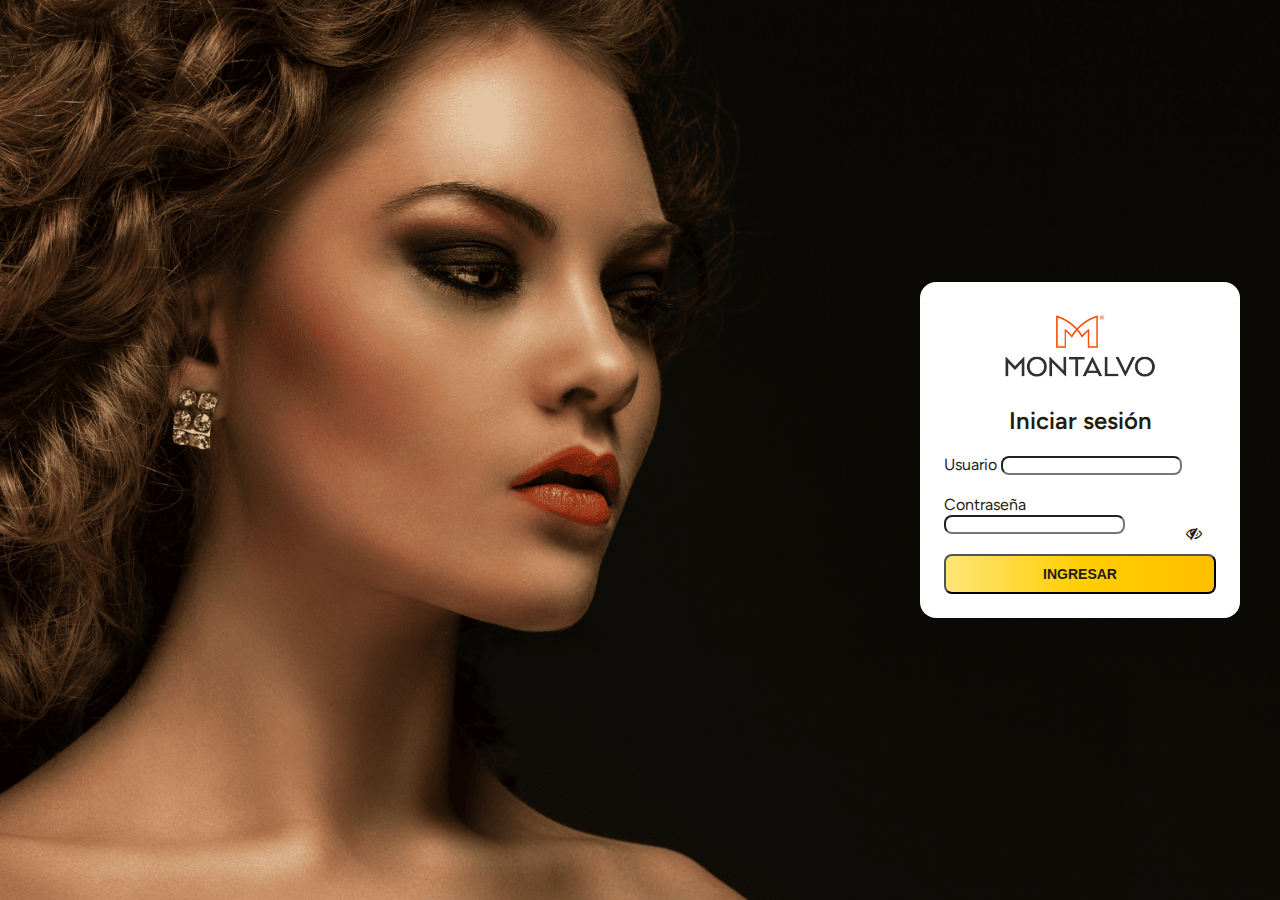
<file: index.html>
<!DOCTYPE html>
<html lang="es">

<head>
    <meta charset="UTF-8">
    <meta name="viewport" content="width=device-width, initial-scale=1.0">
    <title>Inicio</title>
    <link rel="icon" href="img/icons/favicon.png" type="image/x-icon" />
    <link href="https://cdn.jsdelivr.net/npm/bootstrap@5.1.3/dist/css/bootstrap.min.css" rel="stylesheet"
        integrity="sha384-1BmE4kWBq78iYhFldvKuhfTAU6auU8tT94WrHftjDbrCEXSU1oBoqyl2QvZ6jIW3" crossorigin="anonymous">
    <link rel="preconnect" href="https://fonts.googleapis.com">
    <link rel="preconnect" href="https://fonts.gstatic.com" crossorigin>
    <link href="https://fonts.googleapis.com/css2?family=Figtree:ital,wght@0,300..900;1,300..900&display=swap"
        rel="stylesheet">
    <link rel="stylesheet"
        href="https://fonts.googleapis.com/css2?family=Material+Symbols+Outlined:opsz,wght,FILL,GRAD@20..48,100..700,0..1,-50..200" />
    <link rel="stylesheet" href="https://cdnjs.cloudflare.com/ajax/libs/font-awesome/4.7.0/css/font-awesome.min.css">
    <!-- Styles -->
    <link rel="stylesheet" href="css/admin.css">
    <link rel="stylesheet" href="css/login.css">
</head>

<body>
    <main class="main-login bg-login">
        <div class="container-login">
            <div class="card-login">
                <div class="container-logo-login">
                    <img src="img/logos/logo.png" alt="">
                </div>

                <h1>Iniciar sesión</h1>

                <form class="form-login">
                    <div class="mb-form form-group">
                        <label for="loginUserName" class="form-label">Usuario</label>
                        <input type="text" class="form-control" id="loginUserName">
                        <div class="text-help">Ingrese un usuario válido</div>
                    </div>
                    <div class="mb-form form-group">
                        <label for="loginPassword" class="form-label">Contraseña</label>
                        <div class="wrap-input-password">
                            <input type="password" class="form-control" id="loginPassword">
                            <i class="toggle-password fa fa-fw fa-eye-slash"></i>
                        </div>
                        <div class="text-help">Contraseña incorrecta</div>
                    </div>

                    <button class="btn primary-btn">
                        Ingresar
                    </button>
                </form>
            </div>
        </div>
    </main>

    <!-- Js -->
     <script src="js/bootstrap/jquery.3.2.1.min.js"></script>
     <script src="https://cdn.jsdelivr.net/npm/bootstrap@5.1.3/dist/js/bootstrap.bundle.min.js"
        integrity="sha384-ka7Sk0Gln4gmtz2MlQnikT1wXgYsOg+OMhuP+IlRH9sENBO0LRn5q+8nbTov4+1p"
        crossorigin="anonymous"></script>
     <script src="js/adminmontalvo.js"></script>
</body>

</html>
</file>
<file: css/admin.css>
/* UI KIT */
:root {
    --white: #FFFFFF;
    --gray1: #FAFAFA;
    --gray2: #F2F2F2;
    --gray3: #E6E6E6;
    --gray4: #B3B3B3;
    --gray5: #808080;
    --gray6: #404040;
    --gray7: #241D0F;
    --primary1: #FFFFF5;
    --primary2: #FFF9DE;
    --primary3: #FFF1B4;
    --primary4: #FFE578;
    --primary5: #FFCE00;
    --primary6: #FFBF00;
    --primary7: #CFA40A;
    --blue1: #EFF5FF;
    --blue2: #E0ECFF;
    --blue3: #BAD5FF;
    --blue4: #6DA7FF;
    --blue5: #0D6EFF;
    --blue6: #0C408D;
    --green1: #EBF6F3;
    --green2: #C5EAE0;
    --green3: #9BDAC9;
    --green4: #60C6AA;
    --green5: #00966D;
    --green6: #016147;
    --red1: #FDF4F4;
    --red2: #F9E6E6;
    --red3: #F9C4C5;
    --red4: #F59799;
    --red5: #F64B4F;
    --red6: #AB2328;
}

html {
    font-size: 16px;
    scroll-behavior: smooth;
}

* {
    padding: 0;
    margin: 0;
    box-sizing: border-box;
}

body {
    font-family: "Figtree", sans-serif;
    font-optical-sizing: auto;
    color: var(--gray7);
    font-weight: 400;
}

/* Buttons */
.btn {
    font-size: .875rem;
    text-transform: uppercase;
    font-weight: 600;
    line-height: 1.5rem;
    vertical-align: middle;
    padding: 6px 16px;
    display: inline-flex;
    align-items: center;
    justify-content: center;
    gap: .5rem;
    border-radius: .5rem;
    -webkit-border-radius: .5rem;
    -moz-border-radius: .5rem;
    -ms-border-radius: .5rem;
    -o-border-radius: .5rem;

}

.btn-icon {
    padding: 6px;
}

.btn-style-none {
    background-color: transparent;
    border-color: none;
}

.btn-style-none:hover {
    color: var(--gray7);
    background-color: transparent;
    border-color: 0;
}

.btn-style-none:focus,
.btn-style-none.focus {
    background-color: transparent;
    border-color: 0 !important;
    box-shadow: 0 0 0 0.2rem transparent !important;
}

.btn-style-none.disabled,
.btn-style-none:disabled {
    color: var(--white);
    background-color: var(--white);
    border-color: 0;
}

.primary-btn {
    background-image: linear-gradient(to right, #FFE578 0%, #FFCE00 51%, #FFBF00 100%);
    color: var(--gray7);
}

.primary-btn:hover {
    color: var(--gray7);
}

.primary-btn:focus {
    color: var(--gray7);
    background-image: linear-gradient(to right, #FFE578 0%, #FFCE00 51%, #FFBF00 100%);
    border-color: none;
    box-shadow: 0px 0px 0px 3px rgba(255, 206, 0, 0.4);
}

.btn-disabled {
    color: var(--gray7) !important;
    background-image: linear-gradient(to right, #E6E6E6 0%, #E6E6E6 51%, #E6E6E6 100%);
    border-color: none;
    opacity: .6;
}

.outline-btn {
    background-color: var(--white);
    color: var(--gray7);
    border: solid 1px var(--gray7);
}

.outline-btn:focus {
    color: var(--gray7);
    background-color: var(--white);
    border: solid 1px var(--gray7);
    box-shadow: 0px 0px 0px 2px rgba(160, 163, 189, 0.5);
}

.outline-btn:hover {
    background-color: var(--gray1);
    color: var(--gray7);
    border: solid 1px var(--gray7);
}

.danger-outline-btn {
    background-color: var(--white);
    color: var(--red6);
    border: solid 1px var(--red6);
}

.danger-outline-btn:hover {
    background-color: var(--red1);
    color: var(--red6);
    border: solid 1px var(--red6);
}

.danger-outline-btn:focus {
    color: var(--red6);
    background-color: var(--white);
    border: solid 1px var(--red6);
    box-shadow: 0px 0px 0px 2px rgba(239, 46, 85, 0.5);
}

.danger-btn {
    background-color: var(--red5);
    color: var(--white);
    border: solid 1px var(--red5);
}

.danger-btn:hover {
    background-color: var(--red6);
    color: var(--white);
    border: solid 1px var(--red6);
}

.danger-btn:focus {
    color: var(--white);
    background-color: var(--red5);
    border: solid 1px var(--red6);
    box-shadow: 0px 0px 0px 2px rgba(239, 46, 85, 0.5);
}

.link-btn {
    background-color: transparent;
    color: var(--blue5);
    /* text-decoration: underline; */
    padding-left: .5rem;
    padding-right: .5rem;
}

.link-btn:hover {
    background-color: transparent;
    color: var(--blue5);
}

.link-btn:focus {
    color: var(--blue6);
    background-color: transparent;
    border: none;
    box-shadow: none;
}

.ghost-btn {
    background-color: var(--white);
    color: var(--gray7);
}

.ghost-btn:focus {
    color: var(--gray7);
    background-color: var(--white);
    box-shadow: 0px 0px 0px 2px rgba(160, 163, 189, 0.5);
}

.ghost-btn:hover {
    background-color: var(--gray1);
    color: var(--gray7);
}

.ghost-btn-danger {
    color: var(--red5);
}

.ghost-btn-danger:hover {
    color: var(--red5);
    background-color: var(--red2);
}

.ghost-btn-danger:focus {
    color: var(--red5);
    background-color: var(--red2);
    box-shadow: 0px 0px 0px 2px rgba(246, 75, 79, 0.5);
}

.link {
    color: var(--blue5);
}

.circle-btn {
    padding: 6px;
    background: rgba(250, 250, 250, 0.5);
    backdrop-filter: blur(2px);
    border-radius: 50%;
    -webkit-border-radius: 50%;
    -moz-border-radius: 50%;
    -ms-border-radius: 50%;
    -o-border-radius: 50%;
}

.circle-btn:hover {
    background: rgba(250, 250, 250, 0.8);
}

.accent-btn {
    background-color: var(--blue5);
    color: var(--white);
    border: solid 1px var(--blue5);
}

.accent-btn:hover {
    background-color: var(--blue6);
    color: var(--white);
    border: solid 1px var(--blue6);
}

.accent-btn:focus {
    color: var(--white);
    background-color: var(--blue5);
    border: solid 1px var(--blue6);
    box-shadow: 0px 0px 0px 2px var(--blue3);
}

/* End buttons */

/* Inputs  */

.form-control,
.form-select,
.select2-selection {
    border-radius: .5rem;
    -webkit-border-radius: .5rem;
    -moz-border-radius: .5rem;
    -ms-border-radius: .5rem;
    -o-border-radius: .5rem;
}

.form-control:focus,
.form-select:focus {
    color: var(--gray7);
    background-color: var(--white);
    border-color: var(--gray7);
    outline: 0;
    box-shadow: 0px 0px 0px 2px rgba(160, 163, 189, 0.5);
}

.input-icon .form-control {
    padding-left: 2.5rem;
    border-radius: .5rem !important;
    -webkit-border-radius: .5rem !important;
    -moz-border-radius: .5rem !important;
    -ms-border-radius: .5rem !important;
    -o-border-radius: .5rem !important;
}

.input-icon span {
    /* background-color: pink; */
    position: absolute;
    z-index: 4;
    width: 38px;
    height: 38px;
    display: flex;
    justify-content: center;
    align-items: center;
}

.text-help {
    color: var(--red5);
    font-size: .875rem;
    position: absolute;
    display: none;
    /* display: block; */
}

.mb-form {
    margin-bottom: 1.25rem !important;
}


input[type=number]::-webkit-inner-spin-button,
input[type=number]::-webkit-outer-spin-button {
    -webkit-appearance: none;
    margin: 0;
}

input[type=number] {
    -moz-appearance: textfield;
}

/* End inputs */

/* Alerts */
.alert {
    padding: .5rem 1rem;
    margin-bottom: 1rem;
    font-size: 1rem;
    border: 1px solid transparent;
    border-radius: 2rem;
    -webkit-border-radius: 2rem;
    -moz-border-radius: 2rem;
    -ms-border-radius: 2rem;
    -o-border-radius: 2rem;
    display: flex;
    align-items: center;
    gap: .5rem;
}

.alert span {
    font-variation-settings:
        'FILL' 1
}

.alert-info {
    color: var(--blue6);
    background-color: var(--blue3);
    border-color: var(--blue3);
}

.alert-info .link {
    color: var(--blue6);
}

.icon-fill {
    font-variation-settings:
        'FILL' 1
}

.alert-danger {
    color: var(--red6);
    background-color: var(--red2);
    border-color: var(--red3);
}

.alert-warning {
    color: var(--primary7);
    background-color: var(--primary2);
    border-color: var(--primary3);
}

/* End alerts */

/* Backgrounds */
.bg-info {
    background-color: var(--blue2) !important;
}

.bg-default {
    background-color: var(--gray2) !important;
}

/* End background */

/* badges */

.badge-success {
    color: #76B435;
}

.badge-warning {
    color: #FFAE11;
}

.badge-danger {
    color: #FF5F73;
}

.badge-info {
    color: #518AF9;
}

/* End badges */

/* Tags */
.tag {
    /* background-color: lavender; */
    display: inline-block;
    padding: .25rem .75rem;
    border-radius: 1.5rem;
    -webkit-border-radius: 1.5rem;
    -moz-border-radius: 1.5rem;
    -ms-border-radius: 1.5rem;
    -o-border-radius: 1.5rem;
}

.tag-info {
    background-color: var(--blue2);
    border: solid 1px var(--blue6);
    color: var(--blue6);
}

.tag-success {
    background-color: var(--green2);
    border: solid 1px var(--green6);
    color: var(--green6);
}

.tag-warning {
    background-color: var(--primary2);
    border: solid 1px var(--primary7);
    color: var(--primary7);
}

.tag-danger {
    background-color: var(--red2);
    border: solid 1px var(--red6);
    color: var(--red6);
}

/* End tags */

/* Typography */
.heading-1 {
    font-size: 2.5rem;
    font-weight: 600;
}

.heading-2 {
    font-size: 2rem;
    font-weight: 600;
}

.heading-3 {
    font-size: 1.75rem;
    font-weight: 600;
}

.heading-4 {
    font-size: 1.5rem;
    font-weight: 600;
}

.heading-5 {
    font-size: 1.25rem;
    font-weight: 600;
}

.heading-6 {
    font-size: 1rem;
    font-weight: 600;
}

.text-bold {
    font-weight: 600;
}

/* End typography */

/* Tabs */

.nav-pills .nav-link {
    background: var(--blue2);
    border-bottom: 1px solid var(--blue5);
    border-radius: .5rem .5rem 0 0;
    -webkit-border-radius: .5rem .5rem 0 0;
    -moz-border-radius: .5rem .5rem 0 0;
    -ms-border-radius: .5rem .5rem 0 0;
    -o-border-radius: .5rem .5rem 0 0;
}

.nav-pills .nav-link.active,
.nav-pills .show>.nav-link {
    color: var(--white);
    background-color: var(--blue5);
}

/* End tabs */

/* Switch */

.custom-switch .form-check-input {
    transform: scale(1.25);
    -webkit-transform: scale(1.25);
    -moz-transform: scale(1.25);
    -ms-transform: scale(1.25);
    -o-transform: scale(1.25);
}

.custom-switch {
    padding-left: 2.6em;
}

.custom-switch .form-check-input {
    margin-left: -2.6em;
    background-image: url("data:image/svg+xml,%3csvg xmlns='http://www.w3.org/2000/svg' viewBox='-4 -4 8 8'%3e%3ccircle r='3' fill='rgba%280, 0, 0, 0.25%29'/%3e%3c/svg%3e");
    background-position: left center;
    border-radius: 2em;
    transition: background-position 0.15s ease-in-out;
}

/* End switch */

/* feedback colors */
.success-color {
    color: var(--green5);
}

.warning-color {
    color: var(--primary5);
}

.info-color {
    color: var(--blue5);
}

.danger-color {
    color: var(--red5);
}

/* End feedback colors */

/* UI KIT */

/* DASHBOARD */
.main-panel {
    display: flex;
}

.panel {
    display: none;
}

.active-panel {
    display: block;
}

/* Sidebar */

.wrap-sidebar-admin {
    /* background-color: var(--Gray8); */
    width: 16rem;
    min-height: 100vh;
    position: fixed;
    left: 0;
}

.wrap-brand-logo {
    background-color: var(--white);
    width: 10rem;
    height: 10rem;
    border-radius: 50%;
    margin-bottom: 1.5rem;
    display: flex;
    justify-content: center;
    align-items: center;
    margin-left: auto;
    margin-right: auto;
    -webkit-border-radius: 50%;
    -moz-border-radius: 50%;
    -ms-border-radius: 50%;
    -o-border-radius: 50%;
    overflow: hidden;
    padding: 1rem;
}

.wrap-brand-logo img {
    height: 100%;
    max-width: 100%;
    object-fit: contain;
    image-rendering: -moz-crisp-edges;
    image-rendering: -o-crisp-edges;
    image-rendering: -webkit-optimize-contrast;
    -ms-interpolation-mode: nearest-neighbor;
}

.sidebar-admin-list {
    background-color: var(--primary6);
    list-style: none;
    padding-left: 0;
    height: 100vh;
    overflow-y: auto;
    padding: 2rem .5rem;
}

.sidebar-item-btn {
    /*background-color: lavender;*/
    width: 100%;
    text-transform: none;
    display: flex;
    justify-content: space-between;
    align-items: center;
    font-size: 1rem;
    padding: .75rem 1.5rem;
    border-radius: 1.5rem;
    -webkit-border-radius: 1.5rem;
    -moz-border-radius: 1.5rem;
    -ms-border-radius: 1.5rem;
    -o-border-radius: 1.5rem;
}

.sidebar-item-btn:focus {
    box-shadow: none;
}

.sidebar-item-btn-left {
    display: flex;
    align-items: center;
    gap: .25rem;
    text-align: start;
}

.sidebar-item-db {
    /* background-color: var(--primary3); */
    color: var(--gray7);
}

.sidebar-item-db:hover {
    background-color: var(--primary4);
    color: var(--gray7);
    text-decoration: none;
}

.active-item {
    background-color: var(--primary3);
    color: var(--gray7);
}

.sidebar-list-collapse,
.btn-toggle-nav {
    list-style: none;
    /* background-color: tomato; */
}

.btn-toggle-nav {
    padding-left: 0;
}

.sidebar-item-collapse {
    /*background-color: lavender;*/
    display: inline-block;
    padding: .75rem 1.5rem;
    text-decoration: none;
    width: 100%;
    border-radius: 1.5rem;
    -webkit-border-radius: 1.5rem;
    -moz-border-radius: 1.5rem;
    -ms-border-radius: 1.5rem;
    -o-border-radius: 1.5rem;
}

.sidebar-list-collapse--vales,
.sidebar-list-collapse--sedes {
    display: none;
}

.btn-toggle-nav li {
    margin-left: 30px;
}

/* End sidebar */

/* admin panel */
.admin-panel {
    background-color: var(--gray1);
    width: calc(100% - 16rem);
    min-height: 100vh;
    margin-left: 16rem;
    padding: 2rem 1.5rem;
}

.navbar-panel {
    /* background-color: var(--white); */
    display: flex;
    justify-content: space-between;
    align-items: center;
    margin-bottom: 1.5rem;
}

.navbar-panel__title {
    /* background-color: pink; */
}

.navbar-panel__title h2 {
    font-size: 2rem;
    font-weight: 700;
    margin-bottom: 0;
}

.navbar-panel__title p {
    margin-bottom: 0;
    color: var(--gray5);
}

.wrap-switch-btn-perfil {
    /* background-color: lavender; */
    display: flex;
    align-items: center;
    gap: 1rem;
}

.btn-switch-admin {
    display: flex;
    align-items: center;
    gap: .5rem;
    border: none;
    padding: 0;
}

.label-switch-admin {
    /* background-color: lightskyblue; */
    margin-bottom: 0;
    font-size: .875rem;
    text-align: end;
    text-transform: none;
    line-height: 1rem;
}

.switch-admin {
    /* background-color: lightgreen; */
    height: 1.5rem;
}

.dropdown-admin {
    padding: 0;
}

.dropdown-admin__img {
    width: 2.5rem;
    height: 2.5rem;
    border-radius: 50%;
    -webkit-border-radius: 50%;
    -moz-border-radius: 50%;
    -ms-border-radius: 50%;
    -o-border-radius: 50%;
    object-fit: cover;
}

.btn-group-dropdown-perfil .dropdown-toggle::after {
    content: none;
}

/* End admin panel */

.dashboard-main {
    display: flex;
    gap: 1.5rem;
}

.wrap-charts {
    /* background-color: lavender; */
    width: 100%;
    display: flex;
    gap: 1.5rem;
    flex-direction: column;
}

.card-admin {
    background-color: var(--white);
    border: 1px solid var(--gray3);
    padding: 1.5rem;
    border-radius: .5rem;
    -webkit-border-radius: .5re;
    -moz-border-radius: .5re;
    -ms-border-radius: .5re;
    -o-border-radius: .5re;
}

.card-admin__title {
    font-size: 1.25rem;
    margin-bottom: 1rem;
    font-weight: 700;
}

.chart-colaboradores {
    /* background-color: tomato; */
    width: 15rem;
}

.wrap-chartColaboradores-table {
    display: flex;
    gap: 8rem;
    align-items: center;
}

.table-chart-colaboradores td:first-child,
.table-chart-canal td:first-child {
    display: flex;
    align-items: center;
    gap: .5rem;
    font-weight: 400;
}

.table-chart-colaboradores,
.table-chart-canal {
    /* background-color: lavender; */
    text-align: right;
    font-weight: 700;
}

.table-chart-colaboradores tbody tr:last-child td {
    margin-bottom: 1rem;
}

.table-chart-colaboradores tfoot td {
    background-color: var(--blue2);
}

.table-chart-colaboradores tfoot td:first-child {
    /* background-color: pink; */
    border-top-left-radius: .5rem;
    border-bottom-left-radius: .5rem;
}

.table-chart-colaboradores tfoot td:last-child {
    /* background-color: var(--green3); */
    border-top-right-radius: .5rem;
    border-bottom-right-radius: .5rem;
}

.table {
    font-size: .875rem;
}

.table td {
    min-height: 2rem;
}

.table tfoot {
    font-weight: 700;
    background-color: var(--gray2);
}

.card-participacionCanal {
    width: 50%;
}

.chart-participacionCanal {
    /* background-color: tomato; */
    width: 10rem;
}

.wrap-chartCanales-table {
    display: flex;
    flex-direction: column;
    align-items: center;
    gap: .5rem;
}

.table-chart-canal {
    margin-bottom: 0;
    width: 70%;
}

.row-cards-admin {
    display: flex;
    gap: 1.5rem;
}

.card-beneficiosVisitas {
    width: 100%;
}

.progressbar-beneficios {
    height: 2.5rem;
    background-color: var(--white);
    width: 100%;
}

.progressbar-beneficios .progress-bar {
    border-radius: .5rem;
    -webkit-border-radius: .5rem;
    -moz-border-radius: .5rem;
    -ms-border-radius: .5rem;
    -o-border-radius: .5rem;
}

.chart-bar-beneficios {
    display: flex;
    gap: .5rem;
    align-items: center;
    margin-bottom: 1.2rem;
    position: relative;
}

.chart-bar-beneficios:last-child {
    margin-bottom: 0;
}

.chart-bar-beneficios__position {
    background-color: var(--blue5);
    color: var(--white);
    min-width: 2rem;
    max-width: 2rem;
    min-height: 2rem;
    max-height: 2rem;
    display: flex;
    justify-content: center;
    align-items: center;
    border-radius: 50%;
    -webkit-border-radius: 50%;
    -moz-border-radius: 50%;
    -ms-border-radius: 50%;
    -o-border-radius: 50%;
}

.progressbar-beneficios p {
    position: absolute;
    margin-bottom: 0;
    font-size: 1rem;
    top: .5rem;
    left: 3.5rem;
}


/* Sidebars events */
.sidebar-events {
    /* background-color: #FFE578; */
    width: 25rem;
}

.wrap-events {
    margin-bottom: 1.5rem;
}

.wrap-events .btn,
.wrap-birthdays .btn {
    width: 100%;
}

.card-event__month {
    margin-bottom: 1rem;
}

.card-event__month-title {
    /* background-color: pink; */
    font-size: .875rem;
    text-transform: uppercase;
}

.card-event {
    padding: .25rem .5rem;
    border-radius: .5rem;
    -webkit-border-radius: .5rem;
    -moz-border-radius: .5rem;
    -ms-border-radius: .5rem;
    -o-border-radius: .5rem;
}

.card-event--active {
    background-color: var(--blue2);
}

.card-event p {
    margin-bottom: 0;
}

.card-event__date {
    font-weight: 700;
}

.card-birth {
    display: flex;
    align-items: center;
    gap: 1rem;
    padding: .5rem;
    margin-bottom: .5rem;
}

.card-birth__date {
    font-weight: 600;
}

.card-birth__active {
    background-color: var(--blue2);
}

.card-birth__colaborator {
    /* background-color: lavender; */
    padding-left: 1rem;
    border-left: 2px solid var(--gray7);
}

/* Sidebar events */

/* END DASHBOARD */

/* MODALS */
.modal-content {
    border-radius: 1rem;
    -webkit-border-radius: 1rem;
    -moz-border-radius: 1rem;
    -ms-border-radius: 1rem;
    -o-border-radius: 1rem;
}

.modal-title {
    font-weight: 700;
    font-weight: 1.25rem;
    margin-bottom: .5rem;
}

.modal-header .modal-title {
    margin-bottom: 0;
}

.modal-header,
.modal-footer {
    border: none;
}

.modal-body {
    padding-top: 0;
}

.modal-footer {
    display: flex;
    justify-content: end;
}

.form-modal {
    text-align: left;
}

.modal-actions-between {
    /* background-color: #9BDAC9; */
    width: 100%;
    display: flex;
    justify-content: space-between;
}

.modal-actions {
    display: flex;
    gap: .5rem;
}

.form-modal fieldset {
    margin-bottom: 1rem;
}

.form-modal fieldset:last-child {
    margin-bottom: 0;
}

.step-form {
    background-color: var(--blue5);
    min-width: 1.5rem;
    min-height: 1.5rem;
    max-width: 1.5rem;
    max-height: 1.5rem;
    color: var(--white);
    display: flex;
    justify-content: center;
    align-items: center;
    border-radius: 50%;
    -webkit-border-radius: 50%;
    -moz-border-radius: 50%;
    -ms-border-radius: 50%;
    -o-border-radius: 50%;
    font-weight: 600;
}

.step-form-title {
    display: flex;
    align-items: center;
    gap: .5rem;
    margin-bottom: .5rem;
}

.step-form-title h6 {
    margin-bottom: 0;
    font-weight: 600;
}

.icon-modal-title {
    font-size: 2.5rem;
}

/* END MODALS */

/* PANEL COLABORADORES */
.navbar-actions {
    /* background-color: lavender; */
    display: flex;
    justify-content: space-between;
    align-items: center;
    margin-bottom: 1.5rem;
}

.navbar-actions__left {
    /* background-color: pink; */
    display: flex;
    gap: .5rem;
}

.navbar-actions__right {
    /* background-color: pink; */
    display: flex;
    gap: .5rem;
    margin-left: auto;
}

/* End Datatables sort icons */

.table-admin thead th {
    background-color: var(--blue3);
    color: var(--gray7);
}

.table-admin thead th:first-child {
    /* background-color: blue; */
    border-top-left-radius: .5rem;
}

.table-admin thead th:last-child {
    /* background-color: blue; */
    border-top-right-radius: .5rem;
}

.table-admin tbody th,
.table-admin tbody td {
    background-color: var(--white);
}

.table-admin {
    /*background-color: pink;*/
    border-radius: .5rem;
    -webkit-border-radius: .5rem;
    -moz-border-radius: .5rem;
    -ms-border-radius: .5rem;
    -o-border-radius: .5rem;
    overflow: hidden;
    box-shadow: 0px 0px 0px 1px var(--gray3);
}

table.dataTable {
    margin-bottom: 0 !important;
}

.dataTables_wrapper .row:nth-child(2) {
    /* background-color: blue; */
    overflow-x: auto;
}

.table>:not(:first-child) {
    border-top: 0;
}

/* Pagination */

.page-link {
    position: relative;
    display: block;
    color: var(--gray7);
    text-decoration: none;
    background-color: var(--gray2);
    border: 1px solid var(--gray2);
    transition: color 0.15s ease-in-out, background-color 0.15s ease-in-out, border-color 0.15s ease-in-out, box-shadow 0.15s ease-in-out;
}

.page-link:hover {
    z-index: 2;
    color: var(--blue5);
    background-color: var(--gray2);
    border-color: var(--blue5);
}

.page-link:focus {
    z-index: 3;
    color: var(--blue5);
    background-color: var(--white);
    outline: 0;
    box-shadow: 0 0 0 0.25rem rgba(13, 110, 253, 0.25);
}

.pagination>li>a,
.pagination>li:first-child>a,
.pagination>li:last-child>a,
.pagination>li>span,
.pagination>li:first-child>span,
.pagination>li:last-child>span {
    margin: 0 4px;
    color: var(--gray7);
    background-color: var(--gray2);
    min-width: 2rem;
    min-height: 2rem;
    max-width: 2rem;
    max-height: 2rem;
    display: flex;
    justify-content: center;
    align-items: center;
    border-radius: 50% !important;
    -webkit-border-radius: 50% !important;
    -moz-border-radius: 50% !important;
    -ms-border-radius: 50% !important;
    -o-border-radius: 50% !important;
}

.page-item.active .page-link {
    z-index: 3;
    color: var(--white);
    background-color: var(--blue5);
    border-color: var(--blue5);
}

.page-item.disabled .page-link {
    color: var(--gray4);
    pointer-events: none;
    background-color: var(--gray2);
    border-color: var(--gray2);
}

/* End pagination */

/* END PANEL COLABORADORES */

/* NUEVO COLABORADOR */
.colaboradorNuevo-main {
    /* background-color: lavender; */
    width: 50rem;
    margin-left: auto;
    margin-right: auto;
}

.colaboradorNuevo-main h2 {
    text-align: center;
    margin-bottom: 1.5rem;
}

.headline2 {
    font-size: 1.5rem;
    font-weight: 600;
}

/* Stepper */
.wrap-stepper {
    /* background-color: lavender; */
    display: none;
}

.show-stepper {
    display: block;
}

.stepper-admin {
    /* background-color: pink; */
    display: flex;
    justify-content: space-between;
    margin-bottom: 1.5rem;
}

.step-admin {
    display: flex;
    flex-direction: column;
    align-items: center;
    color: var(--gray5);
    text-transform: none;
    font-size: 1rem;
    font-weight: 400;
    cursor: default !important;
}

.step-admin span {
    background-color: var(--white);
    border: 1px solid var(--gray5);
    width: 2.5rem;
    height: 2.5rem;
    display: flex;
    justify-content: center;
    align-items: center;
    border-radius: 50%;
    -webkit-border-radius: 50%;
    -moz-border-radius: 50%;
    -ms-border-radius: 50%;
    -o-border-radius: 50%;
}

.step-active {
    color: var(--gray7);
}

.step-active span {
    background-color: var(--blue5);
    color: var(--white);
    border: 1px solid var(--blue5);
}

.content-stepper {
    /* background-color: pink; */
    width: 27rem;
    margin-left: auto;
    margin-right: auto;
}

/* End stepper */

/* form */
.wrap-form-admin {
    /* background-color: pink; */
    width: 28rem;
    margin-left: auto;
    margin-right: auto;
}

.form-actions-right {
    display: flex;
    justify-content: flex-end;
    padding-top: 1.5rem;
    gap: 1rem;
}

.form-actions-between {
    display: flex;
    justify-content: space-between;
    padding-top: 1.5rem;
}

/* End form */

/* END NUEVO COLABORADOR */

/* EMPRESA */
.card-datos-empresa {
    background-color: var(--gray2);
    color: var(--gray5);
    margin-bottom: 1.5rem;
}

.card-datos-empresa__top {
    display: flex;
    align-items: center;
    justify-content: space-between;
    margin-bottom: 1rem;
}

.card-datos-empresa__bottom {
    /* background-color: lavender; */
    display: flex;
    justify-content: space-between;
}

.empresa-dato {
    /* background-color: #60C6AA; */
    width: 33%;
}

.empresa-dato span {
    font-weight: .875rem;
}

.empresa-dato p {
    /* background-color: pink; */
    margin-bottom: 0;
    font-weight: 700;
}

/* logo empresa */
.wrap-img-preview {
    /* background-color: lavender; */
    display: flex;
    flex-direction: column;
    align-items: center;
    gap: 1rem;
    width: 14rem;
}

.imageWrapper {
    background-color: var(--white);
    border: solid 1px var(--gray3);
    width: 10.3rem;
    height: 10.3rem;
    display: flex;
    justify-content: center;
    align-items: center;
    border-radius: 50%;
    -webkit-border-radius: 50%;
    -moz-border-radius: 50%;
    -ms-border-radius: 50%;
    -o-border-radius: 50%;
}

.imageWrapper img {
    width: 80%;
}

.file-upload {
    position: relative;
    overflow: hidden;
}

.file-input-image {
    position: absolute;
    top: 0;
    right: 0;
    margin: 0;
    padding: 0;
    font-size: 20px;
    cursor: pointer;
    opacity: 0;
    filter: alpha(opacity=0);
    height: 100%;
}

.wrap-logo-datos-empresa {
    display: flex;
    gap: 2rem;
}

/* End logo empresa */

/* upload crop image */

#upload-demo {
    position: relative;
    width: 100%;
    height: 250px;
    padding-bottom: 0;
}

.croppie-container h5 {
    position: absolute;
    bottom: 4px;
    text-align: center;
    left: 0;
    right: 0;
    color: var(--white);
    z-index: 2;
    font-size: 1rem;
}

figure figcaption {
    position: absolute;
    bottom: 0;
    color: var(--white);
    width: 100%;
    padding-left: 9px;
    padding-bottom: 5px;
    text-shadow: 0 0 10px var(--white);
}

.croppie-container .cr-image {
    right: 0;
}

.up-photo-content {
    padding-bottom: 5rem;
}

.cr-slider-wrap p {
    font-size: 1rem;
    color: var(--gray7);
    text-align: left;
    margin-top: 1rem;
}

.cr-slider {
    width: 100%;

}

.cr-slider::-webkit-slider-thumb {
    -webkit-appearance: none;
    appearance: none;
    width: 1.5rem;
    height: 1.5rem;
    background: var(--blue5);
    cursor: pointer;
    box-shadow: 0px 0px 12px rgba(0, 0, 0, 0.25);
}

.cr-slider::-moz-range-thumb {
    width: 1.5rem;
    height: 1.5rem;
    background: var(--blue5);
    cursor: pointer;
    box-shadow: 0px 0px 12px rgba(0, 0, 0, 0.25);
}

.cr-slider::-ms-thumb {
    width: 1.5rem;
    height: 1.5rem;
    background: var(--blue5);
    cursor: pointer;
    box-shadow: 0px 0px 12px rgba(0, 0, 0, 0.25);
}

.cr-slider::-webkit-slider-runnable-track {
    /*width: 275px;*/
    height: .75rem;
    cursor: pointer;
    box-shadow: none;
    background: var(--gray3);
    border-radius: .5rem;
    border: none;
    -webkit-border-radius: .5rem;
    -moz-border-radius: .5rem;
    -ms-border-radius: .5rem;
    -o-border-radius: .5rem;
}

.cr-slider:focus::-webkit-slider-runnable-track {
    background: var(--gray3);
}

.cr-slider::-moz-range-track {
    height: .75rem;
    cursor: pointer;
    box-shadow: none;
    background: var(--gray3);
    border-radius: .5rem;
    border: none;
    -webkit-border-radius: .5rem;
    -moz-border-radius: .5rem;
    -ms-border-radius: .5rem;
    -o-border-radius: .5rem;
}

.cr-slider::-ms-track {
    height: .75rem;
    cursor: pointer;
    box-shadow: none;
    background: var(--gray3);
    border-radius: .5rem;
    border: none;
    color: transparent;
    -webkit-border-radius: .5rem;
    -moz-border-radius: .5rem;
    -ms-border-radius: .5rem;
    -o-border-radius: .5rem;
}

.upload-logo-empresa {
    display: flex;
    flex-direction: column;
    justify-content: center;
    align-items: center;
    gap: 1rem;
}

.ci-user-picture {
    background-color: var(--gray4);
    border-radius: 50%;
    -webkit-border-radius: 50%;
    -moz-border-radius: 50%;
    -ms-border-radius: 50%;
    -o-border-radius: 50%;
    margin: 0;
    width: 10rem;
    height: 10rem;
    display: flex;
    justify-content: center;
    align-items: center;
    border: 1px solid var(--gray3);
}

.imgpreviewPrf {
    background-color: var(--white);
    height: 100%;
    max-width: 100%;
    border-radius: 50%;
    -webkit-border-radius: 50%;
    -moz-border-radius: 50%;
    -ms-border-radius: 50%;
    -o-border-radius: 50%;
    object-fit: contain;
}

/* End upload crop image */

.form-datos-empresa {
    /* background-color: #C5EAE0; */
    width: 100%;
}

.form-row {
    /* background-color: lavender; */
    display: flex;
    gap: 1rem;
}

.form-row .form-group {
    width: 100%;
}

.form-group label {
    margin-bottom: .25rem;
}

.wrap-tipo-pago {
    /* background-color: pink; */
    height: 2.375rem;
    display: flex;
    gap: 1.5rem;
    align-items: center;
}

.wrap-tipo-pago .form-check-label {
    margin-bottom: 0;
}

.custom-textArea label {
    margin-bottom: 0;
}

.custom-textArea p {
    margin-bottom: .25rem;
    font-size: .875rem;
    color: var(--gray5);
}

.custom-textArea .contadorCaracteres {
    /* background-color: pink; */
    text-align: end;
}

.form-actions {
    /* background-color: lavender; */
    display: flex;
    gap: 1rem;
    justify-content: flex-end;
}

/* End logo empresa */


/* END EMPRESA */

/* SEDES */
.table-actions {
    display: flex;
    align-items: center;
    gap: .5rem;
    height: 100%;
}

.table-actions .form-check {
    margin-bottom: 0;
}

/* END SEDES */

/* NUEVO CONTACTO */
.form-admin {
    width: 28rem;
    margin-left: auto;
    margin-right: auto;
}

/* END NUEVO CONTACTO */

/* INHOUSE */
.inhouse-main {
    /* background-color: #FFF1B4; */
    width: 100%;
    display: flex;
    gap: 1.5rem;
}

.inhouse-main-sidebar {
    /* background-color: #9BDAC9; */
    width: 16.5rem;
    display: flex;
    flex-direction: column;
    gap: 1.5rem;
}

.carousel-mini-banner {
    overflow: hidden;
    border-radius: .5rem;
    -webkit-border-radius: .5rem;
    -moz-border-radius: .5rem;
    -ms-border-radius: .5rem;
    -o-border-radius: .5rem;
}

.carousel-mini-banner .carousel-indicators {
    background-color: rgb(0, 0, 0, .15);
    margin-bottom: .25rem;
    border-radius: .5rem;
    -webkit-border-radius: .5rem;
    -moz-border-radius: .5rem;
    -ms-border-radius: .5rem;
    -o-border-radius: .5rem;
}

.carousel-mini-banner .carousel-indicators [data-bs-target] {
    height: .625rem;
    width: .625rem;
    margin-right: .5rem;
    margin-left: .5rem;
    border-radius: 50%;
    -webkit-border-radius: 50%;
    -moz-border-radius: 50%;
    -ms-border-radius: 50%;
    -o-border-radius: 50%;
    opacity: 1;
    background-color: var(--white);
}

.carousel-indicators .active {
    background-color: var(--blue5) !important;
}

.inhouse-activacionesAnuales--semestre {
    display: flex;
    gap: .25rem;
    margin-bottom: .5rem;
}

.inhouse-activacionesAnuales--semestre:last-child {
    margin-bottom: 0;
}

.inhouse-activacion--mes {
    display: flex;
    flex-direction: column;
    align-items: center;
}

.inhouse-activacionesAnuales--semestre .active {
    background-color: var(--primary6);
    color: var(--gray7);
}

.inhouse-activacionesAnuales--semestre .active2 {
    background-color: var(--primary2);
    color: var(--gray5);
}

.inhouse-activacion--mes h3 {
    font-size: .75rem;
    text-transform: uppercase;
    margin-bottom: 2px;
    font-weight: 600;
}

.inhouse-activacion--box {
    background-color: var(--gray2);
    color: var(--gray4);
    width: 2rem;
    height: 2rem;
    display: flex;
    justify-content: center;
    align-items: center;
    border-radius: .25rem;
    -webkit-border-radius: .25rem;
    -moz-border-radius: .25rem;
    -ms-border-radius: .25rem;
    -o-border-radius: .25rem;
}

.inhouse-main-calendar {
    /* background-color: #C5EAE0; */
    width: 100%;
}

/* FullCalendar */
.fc-view-harness {
    min-height: 32rem;
}

.fc-view-harness a {
    color: var(--gray7);
    text-decoration: none;
}

.fc-col-header {
    width: 100% !important;
    /* background-color: pink; */
}

.fc-scrollgrid-sync-table {
    width: 100% !important;
    height: 100% !important;
}

.fc-daygrid-body {
    width: 100% !important;
    height: 100% !important;
}

.fc-header-toolbar {
    margin-bottom: 1rem !important;
}

.fc-toolbar-title {
    /* background-color: #0C408D; */
    color: var(--gray7);
    font-weight: 600;
    font-size: 1.5rem !important;
}

.fc .fc-button-group {
    overflow: hidden;
    border-radius: .5rem;
    -webkit-border-radius: .5rem;
    -moz-border-radius: .5rem;
    -ms-border-radius: .5rem;
    -o-border-radius: .5rem;
}

.fc-button-primary {
    background-color: var(--blue5) !important;
    border: 1px solid var(--blue5) !important;
}

/* End FullCalendar */

/* Accordion inhouse */
.accordion-nuevo-item {
    width: 28rem;
    margin-left: auto;
    margin-right: auto;
    margin-bottom: 1.5rem;
    border: none;
}

.accordion-nuevo-item .accordion-item {
    margin-bottom: .5rem;
    border: 1px solid var(--gray4);
    border-radius: .5rem;
    -webkit-border-radius: .5rem;
    -moz-border-radius: .5rem;
    -ms-border-radius: .5rem;
    -o-border-radius: .5rem;
    overflow: hidden;
}

.accordion-button:not(.collapsed) {
    color: var(--gray7);
    background-color: var(--white);
    box-shadow: inset 0 -1px 0 rgba(0, 0, 0, 0.125);
}

.accordion-button:not(.collapsed)::after {
    background-image: url("../fonts/icons/arrow_forward.svg");
    transform: rotate(90deg);
    -webkit-transform: rotate(90deg);
    -moz-transform: rotate(90deg);
    -ms-transform: rotate(90deg);
    -o-transform: rotate(90deg);
}

.accordion-button::after {
    flex-shrink: 0;
    width: 1.25rem;
    height: 1.25rem;
    margin-left: auto;
    content: "";
    background-image: url("../fonts/icons/arrow_forward.svg");
    background-repeat: no-repeat;
    background-size: 1.25rem;
    transition: transform 0.2s ease-in-out;
}

.accordion-nuevo-item .accordion-body {
    border-top: solid 1px var(--gray4);
}

.visita-inhouse__sede {
    margin-bottom: .5rem;
    font-weight: 600;
    font-size: 1rem;
}

.line-clamp {
    display: block;
    display: -webkit-box;
    -webkit-box-orient: vertical;
    position: relative;
    line-height: 1.2;
    overflow: hidden;
    text-overflow: ellipsis;
    padding: 0 !important;
}

.line-clamp-1 {
    -webkit-line-clamp: 1;
    height: calc(1em * 1.2 * 1);
}

.line-clamp-2 {
    -webkit-line-clamp: 2;
    height: calc(1em * 1.2 * 2);
}

.visita-inhouse__fecha {
    margin-bottom: 0;
    font-size: .875rem;
}

/* End accordion inhouse */
.card-visita-inhouse {
    border: solid 1px var(--gray4);
    margin-bottom: .5rem;
    border-radius: .5rem;
    -webkit-border-radius: .5rem;
    -moz-border-radius: .5rem;
    -ms-border-radius: .5rem;
    -o-border-radius: .5rem;
    padding: 1rem;
    text-align: left;
}

/* END INHOUSE */

/* PLANILLA */
.steps-planilla {
    /* background-color: pink; */
    display: flex;
    justify-content: space-between;
    align-items: flex-start;
    position: relative;
    width: 100%;
    position: relative;
}

.step-item-planilla {
    /* background-color: pink; */
    z-index: 10;
    text-align: center;
    display: flex;
    flex-direction: column;
    align-items: center;
    width: 12.5rem;
}

.step-button-planilla {
    width: 2.5rem;
    height: 2.5rem;
    border-radius: 50%;
    border: none;
    background-color: var(--primary6);
    display: flex;
    justify-content: center;
    align-items: center;
    margin-bottom: .75rem;
}

.step-planilla-dates {
    color: var(--gray5);
}

.step-planilla-active {
    background-color: var(--green5);
    color: var(--white);
}

.step-planilla-inactive {
    background-color: var(--gray4);
}

.step-planilla-danger {
    background-color: var(--red5);
    color: var(--white);
}

.progress-planilla {
    position: absolute;
    width: calc(100% - 200px);
    z-index: 5;
    height: .25rem;
    background-color: var(--gray4);
    left: 0;
    right: 0;
    top: 18px;
    margin: auto;
}

.progress-active {
    background-color: var(--primary5);
}

.progress-success {
    background-color: var(--green5);
}

.progress-danger {
    background-color: var(--red5);
}

/* Upload file */
.input-file {
    position: relative;
    overflow: hidden;
    padding: 0;
    display: block;
    max-width: 100%;
    cursor: pointer;
}

.input-file .btn {
    white-space: nowrap;
    display: inline-block;
    margin-right: 1em;
    vertical-align: top;
}

.input-file ins {
    /* background-color: #60C6AA; */
    white-space: nowrap;
    display: block;
    max-width: 100%;
    overflow: hidden;
    text-overflow: ellipsis;
    font-size: 12px;
    margin-bottom: 1rem;
    color: var(--blue5);
}

.input-file:after {
    content: "";
    display: block;
    clear: both;
}

.input-file input {
    width: 0.1px;
    height: 0.1px;
    opacity: 0;
    overflow: hidden;
    position: absolute;
    top: -100px;
    z-index: -1;
}

/* End upload file */

.resumen-planilla {
    background-color: var(--gray1);
    border: solid 1px var(--gray4);
    border-radius: .5rem;
    -webkit-border-radius: .5rem;
    -moz-border-radius: .5rem;
    -ms-border-radius: .5rem;
    -o-border-radius: .5rem;
    padding: 1rem;
    width: 300px;
}

.resumen-planilla-title {
    margin-bottom: .25rem;
}

.resumen-planilla-total {
    font-size: 1.25rem;
    font-weight: 700;
}

.resumen-planilla .btn {
    width: 100%;
}

.card-planilla {
    background-color: var(--primary1);
    border: solid 1px var(--primary3);
    padding: 1rem;
    display: flex;
    gap: 2.5rem;
    justify-content: space-between;
    align-items: center;
    margin-bottom: 2.5rem;
}

.custom-checkboxes,
.checkAll {
    height: 1.25rem;
    width: 1.25rem;
    vertical-align: middle;
}

/* END PLANILLA */

/* LOADER */

.loader {
    display: flex;
    flex-direction: column;
    justify-content: center;
    align-items: center;
    padding: 1.5rem;
    background-color: rgba(239, 240, 246, .9);
    width: 100%;
    height: 100%;
    position: fixed;
    top: 0;
    left: 0;
    overflow-x: hidden;
    overflow-y: auto;
    z-index: 2000;
    display: none;
    /* display: flex; */
}

.loader img {
    margin-bottom: 1rem;
    height: 8rem;
    width: 8rem;
}

.loader span {
    font-size: 1.5rem;
    text-align: center;
}

/* END LOADER */

/* DRAG & DROP */
.drop_zone {
    /* background-color: #60C6AA; */
    border: 2px dashed var(--gray5);
    padding: 1rem;
    transition: background-color .1s linear .1s;
    border-radius: .5rem;
    -webkit-border-radius: .5rem;
    -moz-border-radius: .5rem;
    -ms-border-radius: .5rem;
    -o-border-radius: .5rem;
    display: flex;
    flex-direction: column;
    align-items: center;
    gap: .5rem;
    margin-bottom: 1rem;
}

.drop_zone.dragover {
    background-color: var(--white);
}

.drop_zone--text {
    color: var(--gray7);
}

.drop_zone--sizeFile {
    font-size: .875rem;
    color: var(--gray5);
}

.drop_zone>label>input {
    display: none;
}

.files-container {
    /* background-color: #BAD5FF; */
}

.files-container .row {
    margin-bottom: .5rem;
}

.files-container .row .btn {
    width: 100%;
    margin-left: auto;
}

/* END DRAG & DROP */

/* CUMPLEAÑOS */
#contentFechaAsigMasiva,
#contentFechaAsigIndividual,
#contentFechaSaludoCumple,
#contentFechaAsigIndividualVale,
#contentFechaAsigMasivaVale {
    display: none;
}

.spinner-vale {
    /* background-color: #9BDAC9; */
    text-align: center;
    display: flex;
    flex-direction: column;
    align-items: center;
    margin-bottom: .25rem;
}

.spinner-label {
    margin-bottom: .5rem;
}

.spinner-btn {
    color: var(--white);
    background-color: var(--gray7);
    display: flex;
    justify-content: center;
    align-items: center;
    min-height: 1.5rem;
    min-width: 1.5rem;
    max-height: 1.5rem;
    max-width: 1.5rem;
    font-size: .5rem;
    padding: 0;
    border-radius: 50%;
    -webkit-border-radius: 50%;
    -moz-border-radius: 50%;
    -ms-border-radius: 50%;
    -o-border-radius: 50%;
}

.spinner-btn:hover {
    background-color: var(--gray7);
    color: var(--white);
}

.spinner-btn:focus {
    background-color: var(--gray7);
    color: var(--white);
    border: solid 1px var(--gray7);
    box-shadow: 0px 0px 0px 3px rgba(160, 163, 189, 0.5);
}

.product-quantity {
    display: flex;
    align-items: center;
    gap: .25rem;
}

.input-spinner {
    text-align: center;
    width: 2.5rem;
    font-weight: 600;
    border: none;
    height: 2rem;
    font-size: 1.2rem;
}

.vale-asignacion-individual--img {
    /* background-color: #BAD5FF; */
    min-width: 3.5rem;
    min-height: 3.5rem;
    max-width: 3.5rem;
    max-height: 3.5rem;
    overflow: hidden;
    border-radius: .5rem;
    -webkit-border-radius: .5rem;
    -moz-border-radius: .5rem;
    -ms-border-radius: .5rem;
    -o-border-radius: .5rem;
}

.vale-asignacion-individual--img img {
    width: 100%;
    height: 100%;
}

.vale-asignacion-individual {
    background-color: var(--white);
    display: flex;
    justify-content: space-between;
    align-items: center;
    gap: 1rem;
    border: 1px solid var(--gray3);
    border-radius: .5rem;
    -webkit-border-radius: .5rem;
    -moz-border-radius: .5rem;
    -ms-border-radius: .5rem;
    -o-border-radius: .5rem;
    padding: 1rem;

}

.vale-asignacion-individual .start {
    display: flex;
    align-items: center;
    gap: 1rem;
}

.vale-asignacion-individual .end {
    display: flex;
    align-items: end;
    gap: 1rem;
}

.vale-asignacion-individual__desc h4 {
    font-size: 1rem;
    margin-bottom: .5rem;
    font-weight: 600;
}

.vale-asignacion-individual__desc p {
    font-size: 1rem;
    margin-bottom: 0;
}

.btn-delete-vale {
    color: var(--red5);
}

.btn-delete-vale:hover {
    color: var(--red5);
    background-color: var(--red2);
}

.wrap-vales-individuales {
    display: flex;
    flex-direction: column;
    gap: .5rem;
}

.card-saludo-calendar {
    display: flex;
    gap: 1rem;
    justify-content: space-between;
    align-items: center;
    padding: 1rem;
    border-radius: .5rem;
    -webkit-border-radius: .5rem;
    -moz-border-radius: .5rem;
    -ms-border-radius: .5rem;
    -o-border-radius: .5rem;
    border: solid 1px var(--gray3);
}

.card-saludo-calendar .start {
    text-align: start;
}

.card-saludo-calendar .start h5 {
    margin-bottom: 0;
}

.card-saludo-calendar .start p {
    margin-bottom: 0;
    color: var(--gray5);
}

.card-saludo-calendar .end {
    display: flex;
    align-items: center;
    gap: .5rem;
}

.wrap-cards-saludo-calendar {
    display: flex;
    gap: .5rem;
    flex-direction: column;
}

/* END CUMPLEAÑOS */

/* VALES CORPORATIVOS */
.wrap-vales-corporativos {
    display: flex;
    flex-direction: column;
    gap: .5rem;
}

.vale-corporativo {
    background-color: var(--white);
    display: flex;
    justify-content: space-between;
    align-items: center;
    gap: 1rem;
    padding: 1rem;
    border-radius: .5rem;
    -webkit-border-radius: .5rem;
    -moz-border-radius: .5rem;
    -ms-border-radius: .5rem;
    -o-border-radius: .5rem;
    border: 1px solid var(--gray3);
}

.vale-corporativo .start {
    display: flex;
    gap: 1rem;
    align-items: center;
}

.wrap-img-vale-corporativo {
    min-width: 5rem;
    min-height: 5rem;
    max-width: 5rem;
    max-height: 5rem;
    overflow: hidden;
    border-radius: .5rem;
    -webkit-border-radius: .5rem;
    -moz-border-radius: .5rem;
    -ms-border-radius: .5rem;
    -o-border-radius: .5rem;
}

.wrap-img-vale-corporativo img {
    width: 100%;
    height: 100%;
}

.vale-corporativo__desc h4 {
    margin-bottom: .5rem;
}

.vale-corporativo__desc p {
    margin-bottom: 0;
}

.vale-asignado__desc--content {
    display: flex;
    gap: 2.5rem;
}

.vale-asignado__desc--content p {
    margin-bottom: 0;
}

/* END VALES CORPORATIVOS */

/* DISABLED PANELS */
.disabled-panel {
    filter: grayscale(100%);
    -webkit-filter: grayscale(100%);
    color: var(--gray5);
}

/* END DISABLED PANELS */

/* SOLICITUDES */
.accordion-solicitudes {
    margin-bottom: 1.5rem;
    border: none;
}

.accordion-solicitudes .accordion-item {
    margin-bottom: .5rem;
    border: 1px solid var(--gray4);
    border-radius: .5rem;
    -webkit-border-radius: .5rem;
    -moz-border-radius: .5rem;
    -ms-border-radius: .5rem;
    -o-border-radius: .5rem;
    overflow: hidden;
}

.accordion-solicitudes .accordion-button {
    font-weight: 600;
}

.datos-solicitud__logo .wrap-brand-logo {
    border: solid 1px var(--gray3);
    padding: 0;
    height: 7.5rem;
    width: 7.5rem;
}

.datos-solicitud {
    display: flex;
    gap: 5rem;
}

.datos-solicitud__logo {
    display: flex;
    flex-direction: column;
    align-items: center;
    gap: .5rem;
}

.datos-solicitud__saludo p {
    font-weight: 700;
}

.datos-solicitud-compra .item {
    display: flex;
    gap: .5rem;
    margin-bottom: .5rem;
}

.datos-solicitud-compra .item:last-child {
    margin-bottom: 0;
}

.datos-solicitud-compra .item p {
    font-weight: 700;
}

.datos-solicitud-compra label,
.datos-solicitud-compra p {
    margin-bottom: 0;
}

.comprobanteDePago {
    display: flex;
    align-items: center;
    justify-content: space-between;
}

.comprobanteDePago .start {
    color: var(--blue5);
    text-decoration: underline;
}

.comprobanteDePago .end {
    display: flex;
    align-items: center;
    gap: .5rem;
}

/* END SOLICITUDES */

/* CUPONES */
.card-cupon {
    background-color: var(--white);
    border: solid 1px var(--gray3);
    padding: 1rem;
    border-radius: .5rem;
    -webkit-border-radius: .5rem;
    -moz-border-radius: .5rem;
    -ms-border-radius: .5rem;
    -o-border-radius: .5rem;
    cursor: pointer;
}

.card-cupon img {
    border-radius: .5rem;
    -webkit-border-radius: .5rem;
    -moz-border-radius: .5rem;
    -ms-border-radius: .5rem;
    -o-border-radius: .5rem;
    aspect-ratio: 4/3;
    object-fit: cover;
    width: 100%;
    margin-bottom: 1rem;
}

.card-cupon-body h3 {
    font-weight: 600;
    font-size: 1rem;
}

.card-cupon-body p {
    margin-bottom: 0;
    color: var(--gray5);
}

.grid-cupones {
    display: grid;
    grid-template-columns: repeat(auto-fill, minmax(15rem, 1fr));
    grid-gap: 1rem;
    align-items: stretch;
    margin-bottom: 1.5rem;
}

.cupon-bee-title {
    display: flex;
    margin-bottom: .5rem;
}

.cupon-bee-title h3 {
    margin-top: 3px;
    margin-bottom: 0;
}

/* END CUPONES */

/* NUEVO CUPÓN */
.content-stepper-cupon {
    /* background-color: lavender; */
    width: 40rem;
    margin-left: auto;
    margin-right: auto;
    display: flex;
    gap: 2rem;
}

.content-cupon {
    background-color: var(--gray2);
    padding: 1rem;
    border-radius: .5rem;
    -webkit-border-radius: .5rem;
    -moz-border-radius: .5rem;
    -ms-border-radius: .5rem;
    -o-border-radius: .5rem;
    width: 30rem;
}

.form-nuevoCupon {
    width: 100%;
}

.wrap-img-preview-cupon {
    /* background-color: lavender; */
    display: flex;
    align-items: center;
    gap: 1rem;
    margin-bottom: 1rem;
}

.imageWrapper-cupon {
    background-color: var(--white);
    border: solid 1px var(--gray4);
    border-radius: .5rem;
    overflow: hidden;
    width: 13rem;
    display: flex;
    justify-content: center;
    align-items: center;
}

.imageWrapper-cupon img {
    width: 100%;
    aspect-ratio: 4/3;
    object-fit: cover;
}

.file-upload-cupon {
    position: relative;
    overflow: hidden;
}

.file-input-image-cupon {
    position: absolute;
    top: 0;
    right: 0;
    margin: 0;
    padding: 0;
    font-size: 20px;
    cursor: pointer;
    opacity: 0;
    filter: alpha(opacity=0);
    height: 100%;
}

.wrap-label-file-upload-cupon {
    /* background-color: pink; */
    display: flex;
    flex-direction: column;
}

.editarDatosCupon {
    /* background-color: lavender; */
    display: flex;
    gap: 1rem;
}

.wrap-img-preview-editarCupon {
    /* background-color: lavender; */
    display: flex;
    flex-direction: column;
    align-items: center;
    gap: 1rem;
    margin-bottom: 0;
}

.image-card-suggested {
    color: var(--gray5);
    margin-top: .5rem;
    margin-bottom: .5rem;
    font-size: .875rem;
}

.image-card-suggested p {
    margin-bottom: 0;
}

.form-datosEditarCupon {
    width: 100%;
}

/* END NUEVO CUPÓN */

/* GESTIÓN DE PRODUCTOS Y MARCAS */
.brand-header {
    display: flex;
    align-items: center;
    gap: 1rem;
    margin-bottom: 1.5rem;
}

.brand-header img {
    width: 8rem;
    aspect-ratio: 4/3;
    border-radius: .5rem;
    -webkit-border-radius: .5rem;
    -moz-border-radius: .5rem;
    -ms-border-radius: .5rem;
    -o-border-radius: .5rem;
}

.brand-desc h3 {
    font-size: 1.5rem;
    font-weight: 600;
    margin-bottom: 0;
}

.brand-desc p {
    color: var(--gray5);
    margin-bottom: 0;
}

.imgProductTable {
    border-radius: .25rem;
    -webkit-border-radius: .25rem;
    -moz-border-radius: .25rem;
    -ms-border-radius: .25rem;
    -o-border-radius: .25rem;
    width: 4rem;
    aspect-ratio: 1/1;
    object-fit: cover;
}
/* END GESTIÓN DE MARCAS Y PRODUCTOS */

/* COMUNICACIONES */
.container-banners {
    /* background-color: lavender; */
    width: 100%;
    display: flex;
    flex-direction: column;
    gap: .5rem;
}

.content-orderBanner {
    background-color: var(--gray2);
    padding: .5rem;
    display: flex;
    align-items: center;
    gap: 1rem;
    border-radius: .5rem;
    -webkit-border-radius: .5rem;
    -moz-border-radius: .5rem;
    -ms-border-radius: .5rem;
    -o-border-radius: .5rem;
    border: solid 1px var(--gray3);
}

.content-orderBanner select {
    width: 4rem;
}

.comunicacion-banner {
    width: 100%;
    position: relative;
}

.comunicacion-banner-img {
    width: 100%;
    aspect-ratio: 5/1;
    object-fit: cover;
    border-radius: .5rem;
    -webkit-border-radius: .5rem;
    -moz-border-radius: .5rem;
    -ms-border-radius: .5rem;
    -o-border-radius: .5rem;
}

.banner-actions {
    display: flex;
    gap: .5rem;
    align-items: center;
    justify-content: center;
    position: absolute;
    bottom: 1rem;
    right: 1rem;
}

.img-banner-modal {
    width: 100%;
    border-radius: .5rem;
    -webkit-border-radius: .5rem;
    -moz-border-radius: .5rem;
    -ms-border-radius: .5rem;
    -o-border-radius: .5rem;
    margin-top: 1rem;
}

.wrap-img-preview-addBanner {
    display: flex;
    align-items: center;
    gap: 1rem;
    margin-bottom: 1.5rem;
}

.imageWrapper-banner-mobile {
    width: 12.5rem;
    border-radius: .5rem;
    -webkit-border-radius: .5rem;
    -moz-border-radius: .5rem;
    -ms-border-radius: .5rem;
    -o-border-radius: .5rem;
    overflow: hidden;
    border: solid 1px var(--gray3);
}

.image-preview-addBannerMobile {
    width: 100%;
    aspect-ratio: 1/1;
    object-fit: cover;
}

.file-upload-addBannerMobile {
    position: relative;
    overflow: hidden;
}

.file-input-image-addBannerMobile {
    position: absolute;
    top: 0;
    right: 0;
    margin: 0;
    padding: 0;
    font-size: 20px;
    cursor: pointer;
    opacity: 0;
    filter: alpha(opacity=0);
    height: 100%;
}

.wrap-label-file-upload-addBannerMobile {
    /* background-color: pink; */
    display: flex;
    flex-direction: column;
    align-items: flex-start;
}

.imageWrapper-banner-desktop {
    width: 60%;
    border-radius: .5rem;
    -webkit-border-radius: .5rem;
    -moz-border-radius: .5rem;
    -ms-border-radius: .5rem;
    -o-border-radius: .5rem;
    overflow: hidden;
    border: solid 1px var(--gray3);
}

.image-preview-addBannerDesktop {
    width: 100%;
    aspect-ratio: 5/1;
    object-fit: cover;
}

.grid-popups {
    display: grid;
    grid-template-columns: repeat(auto-fill, minmax(15rem, 1fr));
    grid-gap: 1rem;
    align-items: stretch;
    margin-bottom: 1.5rem;
}

.card-popup {
    background-color: var(--gray2);
    border: solid 1px var(--gray3);
    padding: .5rem;
    border-radius: .5rem;
    -webkit-border-radius: .5rem;
    -moz-border-radius: .5rem;
    -ms-border-radius: .5rem;
    -o-border-radius: .5rem;
}

.card-popup-header {
    display: flex;
    justify-content: space-between;
    align-items: center;
    margin-bottom: .5rem;
}

.card-popup-img {
    width: 100%;
    aspect-ratio: 1/1;
    border-radius: .5rem;
    -webkit-border-radius: .5rem;
    -moz-border-radius: .5rem;
    -ms-border-radius: .5rem;
    -o-border-radius: .5rem;
    object-fit: cover;
}

.img-pop-modal {
    width: 50%;
    margin-top: 1rem;
    border-radius: .5rem;
    -webkit-border-radius: .5rem;
    -moz-border-radius: .5rem;
    -ms-border-radius: .5rem;
    -o-border-radius: .5rem;
}

.content-grid-actions {
    width: 100%;
}
/* END COMUNICACIONES */

/* MODULOS MONTALVO */

/* Pedidos */
.content-envioMasivo {
    display: none;
}

.content-fluid .headline2 {
    text-align: center;
}

.row-add-product {
    display: flex;
    justify-content: space-between;
    align-items: end;
    gap: 1rem;
}

/* .text-help {
    display: block;
} */

.text-help-row {
    color: var(--red5);
    font-size: .875rem;
    display: none;
    /* display: block; */
}
/* End pedidos */

/* Gift cards */
.content-admin {
    /* background-color: lavender; */
    width: 31.25rem;
    margin-left: auto;
    margin-right: auto;
}

.content-admin-header {
    text-align: center;
    margin-bottom: 1.5rem;
}

.card-canje {
    background-color: var(--white);
    padding: 1rem;
    border: solid 1px var(--gray3);
    border-radius: .5rem;
    -webkit-border-radius: .5rem;
    -moz-border-radius: .5rem;
    -ms-border-radius: .5rem;
    -o-border-radius: .5rem;
    margin-bottom: .5rem;
}

.card-canje-label {
    color: var(--gray5);
    margin-bottom: .25rem;
    font-size: .875rem;
}

.card-canje-name {
    font-weight: 700;
    margin-bottom: 0;
}

.card-canje-desc {
    margin-bottom: 0;
    font-size: .875rem;
}

.content-canje table {
    margin-bottom: .5rem;
}

.card-canje-icon {
    display: flex;
    align-items: center;
    justify-content: space-between;
}

.card-canje-icon span {
    font-size: 2.5rem;
}

.card-success {
    background-color: var(--green2);
    border: solid 1px var(--green5);
}

.card-success span, .card-success p {
    color: var(--green6);
}

.card-danger {
    background-color: var(--red2);
    border: solid 1px var(--red5);
}

.card-danger span, .card-danger p {
    color: var(--red6);
}

.card-info {
    background-color: var(--blue2);
    border: solid 1px var(--blue5);
}

.card-info span, .card-info p {
    color: var(--blue6);
}

.card-confirm-canje {
    width: 25rem;
    padding: 1.5rem;
    background-color: var(--white);
    border: solid 1px var(--gray3);
    border-radius: 1rem;
    -webkit-border-radius: 1rem;
    -moz-border-radius: 1rem;
    -ms-border-radius: 1rem;
    -o-border-radius: 1rem;
    text-align: center;
    display: flex;
    flex-direction: column;
    gap: 1.25rem;
    margin-left: auto;
    margin-right: auto;
}

.card-confirm-canje span {
    font-size: 3.5rem;
    color: var(--green5);
}

.wrap-code-canje p {
    margin-bottom: .25rem;
}

.card-codeCanje {
    border: solid 1px var(--gray7);
    padding: .75rem;
    border-radius: .5rem;
    -webkit-border-radius: .5rem;
    -moz-border-radius: .5rem;
    -ms-border-radius: .5rem;
    -o-border-radius: .5rem;
    font-weight: 700;
    font-size: 1.25rem;
    margin-bottom: .25rem;
}

.confirm-canje-label {
    color: var(--gray5);
    font-size: .875rem;
    margin-bottom: 0;
}

.confirm-canje-desc {
    font-weight: 700;
    font-size: 1.25rem;
}

.card-confirm-canje button {
    width: 100%;
}

.content-canje, .confirm-canje {
    display: none;
}
/* End gift cards */


/* END MODULOS MONTALVO */
</file>
<file: css/login.css>
:root {
    --white: #FFFFFF;
    --gray1: #FAFAFA;
    --gray2: #F2F2F2;
    --gray3: #E6E6E6;
    --gray4: #B3B3B3;
    --gray5: #808080;
    --gray6: #404040;
    --gray7: #241D0F;
    --primary1: #FFFFF5;
    --primary2: #FFF9DE;
    --primary3: #FFF1B4;
    --primary4: #FFE578;
    --primary5: #FFCE00;
    --primary6: #FFBF00;
    --primary7: #CFA40A;
    --blue1: #EFF5FF;
    --blue2: #E0ECFF;
    --blue3: #BAD5FF;
    --blue4: #6DA7FF;
    --blue5: #0D6EFF;
    --blue6: #0C408D;
    --green1: #EBF6F3;
    --green2: #C5EAE0;
    --green3: #9BDAC9;
    --green4: #60C6AA;
    --green5: #00966D;
    --green6: #016147;
    --red1: #FDF4F4;
    --red2: #F9E6E6;
    --red3: #F9C4C5;
    --red4: #F59799;
    --red5: #F64B4F;
    --red6: #AB2328;
}

html {
    font-size: 16px;
    scroll-behavior: smooth;
}

* {
    padding: 0;
    margin: 0;
    box-sizing: border-box;
}

body {
    font-family: "Figtree", sans-serif;
    font-optical-sizing: auto;
    color: var(--gray7);
    font-weight: 400;
} 

.main-login {
    min-width: 100vw;
    min-height: 100vh;
}

.bg-login {
    background-image: url("../img/backgrounds/bg-login.png");
    background-repeat: no-repeat;
    background-position: center center;
    background-size: cover;
}

.container-login {
    /* background-color: pink; */
    width: 1200px;
    margin-left: auto;
    margin-right: auto;
    min-height: 100vh;
    display: flex;
    justify-content: end;
    align-items: center;
    
}

.card-login {
    background-color: var(--white);
    padding: 1.5rem;
    width: 20rem;
    border-radius: 1rem;
    -webkit-border-radius: 1rem;
    -moz-border-radius: 1rem;
    -ms-border-radius: 1rem;
    -o-border-radius: 1rem;
}

.container-logo-login {
    /* background-color: pink; */
    width: 100%;
    height: 5rem;
    display: flex;
    justify-content: center;
    align-items: center;
}

.container-logo-login img {
    height: 100%;
    max-width: 100%;
    object-fit: contain;
    image-rendering: -webkit-optimize-contrast;
}

.card-login h1 {
    font-size: 1.5rem;
    font-weight: 600;
    text-align: center;
    margin-top: 1.25rem;
    margin-bottom: 1.25rem;
}

.form-login .btn {
    width: 100%;
}

.wrap-input-password {
    position: relative;
}

.toggle-password {
    background-color: var(--white);
    position: absolute;
    height: 2rem;
    width: 2rem;
    top: 3px;
    right: 6px;
    display: flex;
    align-items: center;
    justify-content: center;
    cursor: pointer;
    color: var(--gray7);
}
</file>
